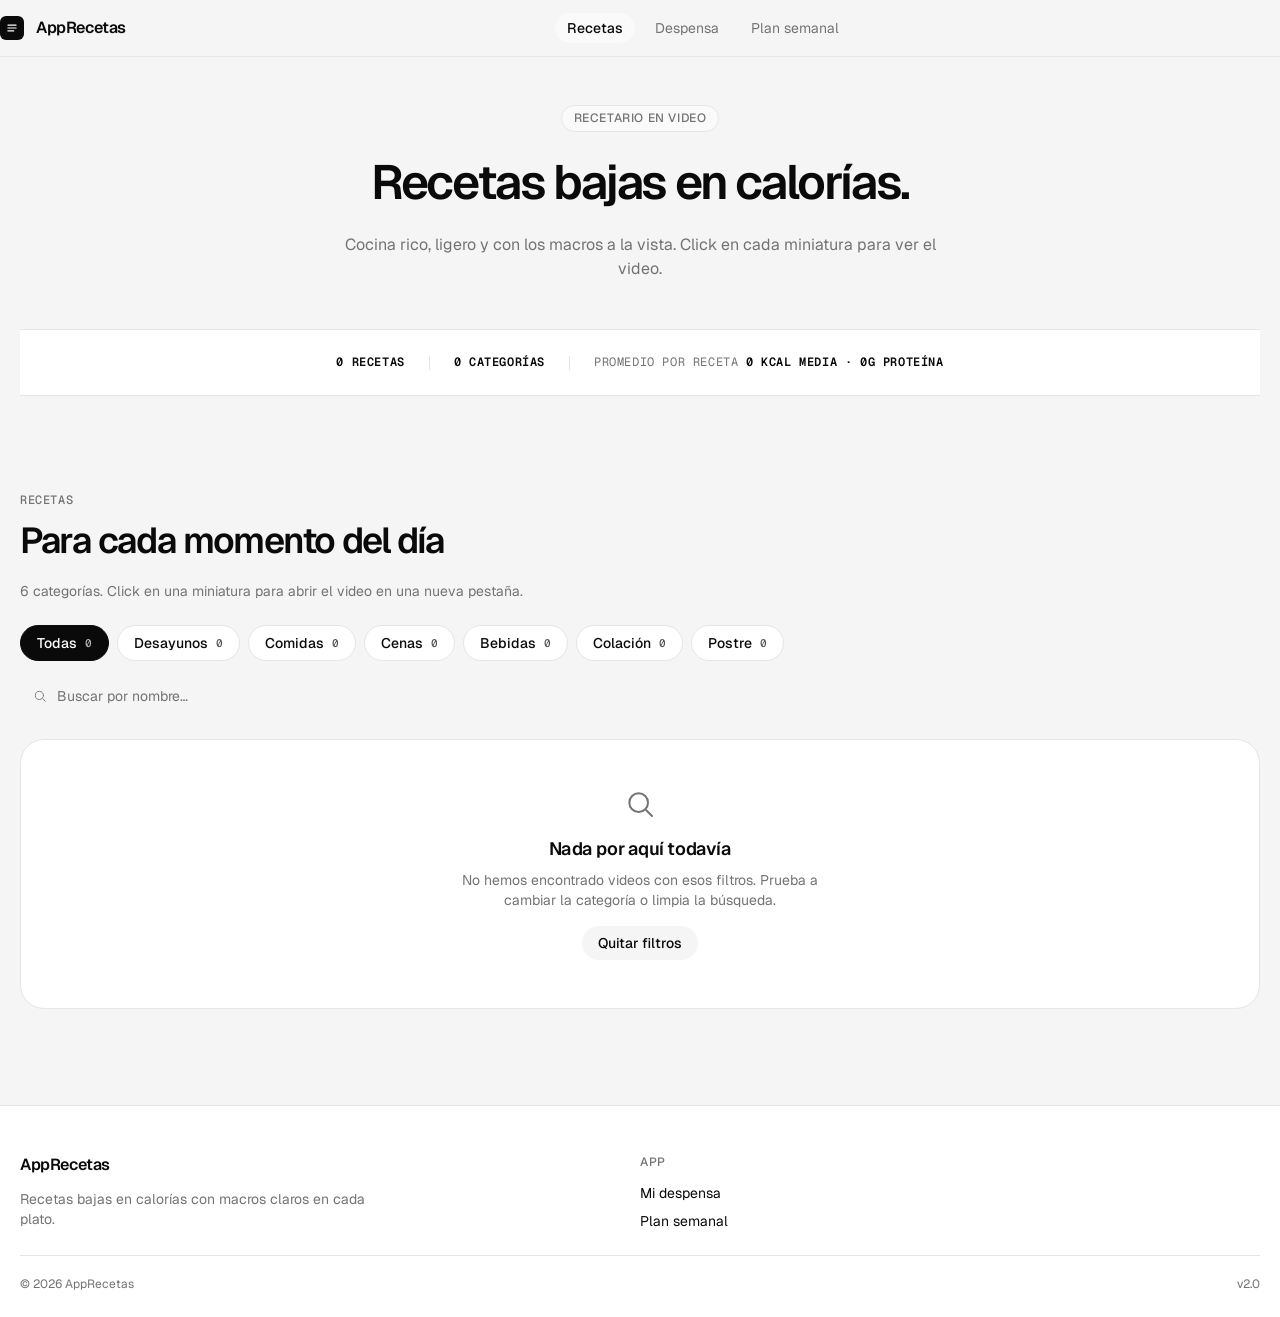
<file: index.html>
<!DOCTYPE html>
<html lang="es">
<head>
  <meta charset="UTF-8">
  <meta name="viewport" content="width=device-width, initial-scale=1.0">
  <meta name="description" content="Recetas bajas en calorías en video. Click en cada miniatura para ver la receta.">
  <title>AppRecetas — Recetas bajas en calorías</title>

  <link rel="icon" type="image/svg+xml" href="data:image/svg+xml,%3Csvg xmlns='http://www.w3.org/2000/svg' viewBox='0 0 32 32'%3E%3Crect width='32' height='32' rx='8' fill='%230a0a0a'/%3E%3Ctext x='16' y='22' font-family='Inter, sans-serif' font-size='17' font-weight='600' text-anchor='middle' fill='white'%3Er%3C/text%3E%3C/svg%3E">

  <link rel="preconnect" href="https://fonts.googleapis.com">
  <link rel="preconnect" href="https://fonts.gstatic.com" crossorigin>
  <link href="https://fonts.googleapis.com/css2?family=Geist:wght@400;500;600;700&family=Geist+Mono:wght@400;500;600&family=Inter:wght@400;500;600;700&display=swap" rel="stylesheet">

  <link rel="stylesheet" href="assets/css/tokens.css">
  <link rel="stylesheet" href="assets/css/styles.css">
  <link rel="stylesheet" href="assets/css/pages.css">
</head>
<body>

  <!-- NAV -->
  <nav class="nav">
    <div class="container nav__inner">
      <a href="index.html" class="nav__brand">
        <span class="nav__brand-mark">
          <svg viewBox="0 0 24 24" fill="none" xmlns="http://www.w3.org/2000/svg">
            <path d="M5 7h14M5 12h14M5 17h10" stroke="currentColor" stroke-width="2" stroke-linecap="round"/>
          </svg>
        </span>
        <span>AppRecetas</span>
      </a>
      <ul class="nav__links">
        <li><a href="index.html" class="nav__link is-active">Recetas</a></li>
        <li><a href="despensa.html" class="nav__link">Despensa</a></li>
        <li><a href="plan.html" class="nav__link">Plan semanal</a></li>
      </ul>
      <div class="nav__cta">
        <button class="nav__menu-trigger" aria-label="Menú"><span></span></button>
      </div>
    </div>
  </nav>

  <!-- HERO -->
  <header class="hero">
    <div class="container">
      <div class="hero__inner">
        <span class="hero__eyebrow fade-in">Recetario en video</span>
        <h1 class="hero__title fade-in fade-in-1">Recetas bajas en calorías.</h1>
        <p class="hero__sub fade-in fade-in-2">Cocina rico, ligero y con los macros a la vista. Click en cada miniatura para ver el video.</p>
      </div>
    </div>

    <div class="container">
      <div class="stat-strip">
        <div class="stat-strip__inner">
          <span><span class="stat-strip__stat" id="stat-count">— recetas</span></span>
          <span class="stat-strip__sep"></span>
          <span><span class="stat-strip__stat" id="stat-categories">— categorías</span></span>
          <span class="stat-strip__sep"></span>
          <span><span class="stat-strip__label">Promedio por receta</span> <span class="stat-strip__stat" id="stat-avg">—</span></span>
        </div>
      </div>
    </div>
  </header>

  <!-- FILTROS + GRID -->
  <section class="section" id="recetas">
    <div class="container">
      <div class="section-head">
        <span class="text-mono">Recetas</span>
        <h2 class="heading-lg">Para cada momento del día</h2>
        <p class="section-head__lede">6 categorías. Click en una miniatura para abrir el video en una nueva pestaña.</p>
      </div>

      <div id="filters-container">
        <!-- inyectado por JS -->
      </div>

      <div id="video-grid" class="recipe-grid">
        <!-- inyectado por JS -->
      </div>
    </div>
  </section>

  <!-- FOOTER -->
  <footer class="footer">
    <div class="container">
      <div class="footer__inner">
        <div>
          <h3 class="footer__brand">AppRecetas</h3>
          <p class="footer__tagline">Recetas bajas en calorías con macros claros en cada plato.</p>
        </div>
        <div class="footer__col">
          <h4>App</h4>
          <ul>
            <li><a href="despensa.html">Mi despensa</a></li>
            <li><a href="plan.html">Plan semanal</a></li>
          </ul>
        </div>
      </div>
      <div class="footer__bottom">
        <span>© 2026 AppRecetas</span>
        <span>v2.0</span>
      </div>
    </div>
  </footer>

  <script src="assets/js/supabase.js"></script>
  <script src="assets/js/data.js"></script>
  <script src="assets/js/recipes.js"></script>
</body>
</html>
</file>
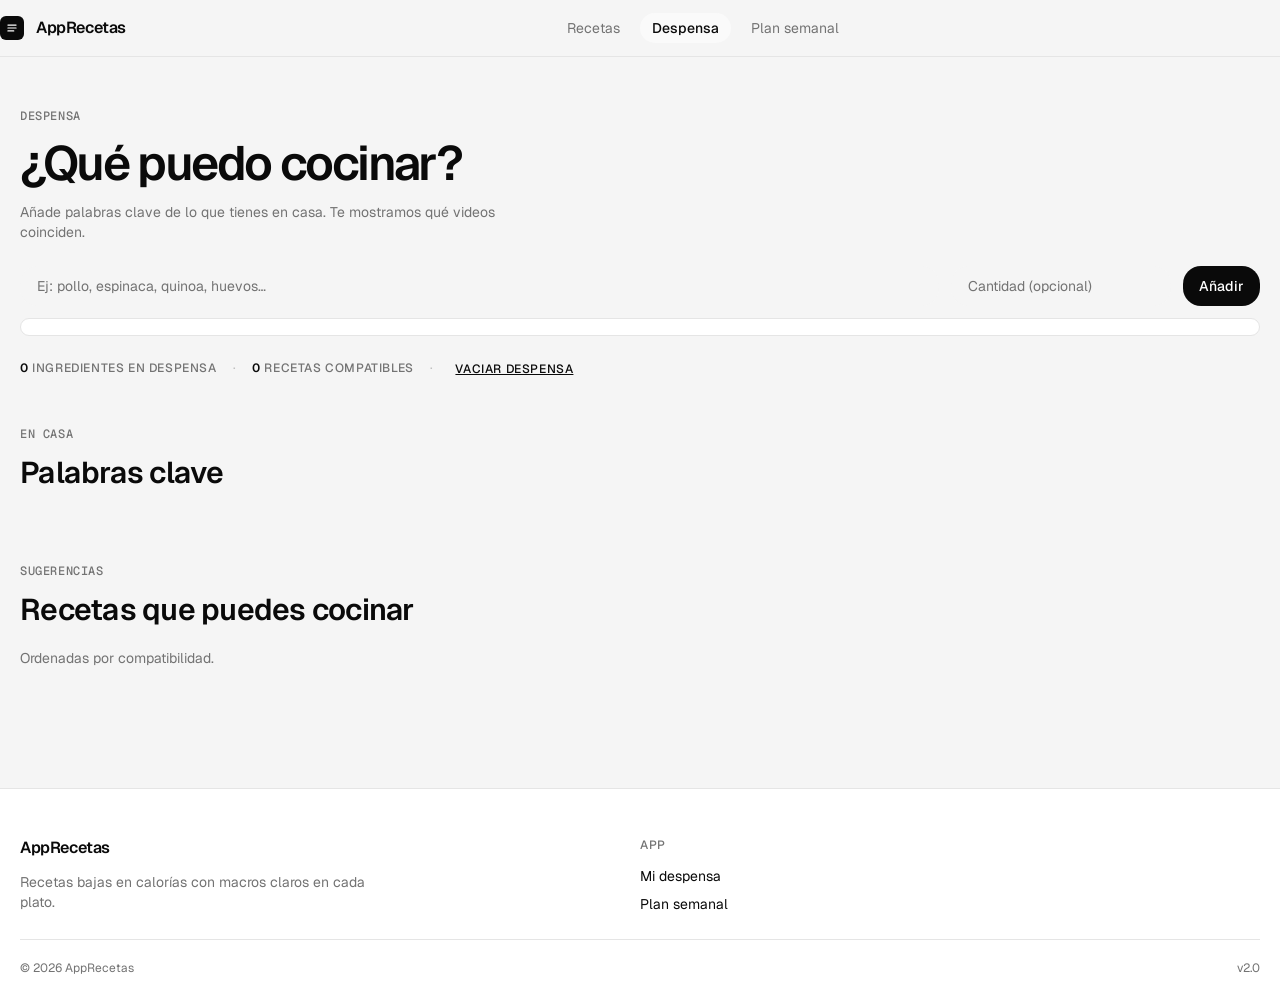
<file: despensa.html>
<!DOCTYPE html>
<html lang="es">
<head>
  <meta charset="UTF-8">
  <meta name="viewport" content="width=device-width, initial-scale=1.0">
  <meta name="description" content="¿Qué puedo cocinar hoy? Marca los ingredientes que tienes en casa y la app te sugiere recetas compatibles.">
  <title>Mi despensa — AppRecetas</title>

  <link rel="icon" type="image/svg+xml" href="data:image/svg+xml,%3Csvg xmlns='http://www.w3.org/2000/svg' viewBox='0 0 32 32'%3E%3Crect width='32' height='32' rx='8' fill='%230a0a0a'/%3E%3Ctext x='16' y='22' font-family='Inter, sans-serif' font-size='17' font-weight='600' text-anchor='middle' fill='white'%3Er%3C/text%3E%3C/svg%3E">

  <link rel="preconnect" href="https://fonts.googleapis.com">
  <link rel="preconnect" href="https://fonts.gstatic.com" crossorigin>
  <link href="https://fonts.googleapis.com/css2?family=Geist:wght@400;500;600;700&family=Geist+Mono:wght@400;500;600&family=Inter:wght@400;500;600;700&display=swap" rel="stylesheet">

  <link rel="stylesheet" href="assets/css/tokens.css">
  <link rel="stylesheet" href="assets/css/styles.css">
  <link rel="stylesheet" href="assets/css/pages.css">
</head>
<body>

  <!-- NAV -->
  <nav class="nav">
    <div class="container nav__inner">
      <a href="index.html" class="nav__brand">
        <span class="nav__brand-mark">
          <svg viewBox="0 0 24 24" fill="none" xmlns="http://www.w3.org/2000/svg">
            <path d="M5 7h14M5 12h14M5 17h10" stroke="currentColor" stroke-width="2" stroke-linecap="round"/>
          </svg>
        </span>
        <span>AppRecetas</span>
      </a>
      <ul class="nav__links">
        <li><a href="index.html" class="nav__link">Recetas</a></li>
        <li><a href="despensa.html" class="nav__link is-active">Despensa</a></li>
        <li><a href="plan.html" class="nav__link">Plan semanal</a></li>
      </ul>
      <div class="nav__cta">
        <button class="nav__menu-trigger" aria-label="Menú"><span></span></button>
      </div>
    </div>
  </nav>

  <!-- HEADER -->
  <header class="page-header">
    <div class="container">
      <span class="text-mono">Despensa</span>
      <h1 class="display" style="margin-top: var(--spacing-12);">¿Qué puedo cocinar?</h1>
      <p class="lead">Añade palabras clave de lo que tienes en casa. Te mostramos qué videos coinciden.</p>
    </div>
  </header>

  <!-- CONTROLES -->
  <section class="container" style="padding-bottom: var(--spacing-48);">
    <form id="despensa-form" class="despensa-form">
      <div class="despensa-form__row">
        <input type="text" id="input-ingrediente" placeholder="Ej: pollo, espinaca, quinoa, huevos…" autocomplete="off" required>
        <input type="text" id="input-cantidad" placeholder="Cantidad (opcional)" autocomplete="off" style="max-width: 220px;">
        <button type="submit" class="btn btn--primary">Añadir</button>
      </div>
      <div id="autocomplete-suggestions" class="autocomplete-list" hidden></div>
    </form>

    <div class="despensa-stats" id="despensa-stats">
      <span><strong id="stat-total">0</strong> ingredientes en despensa</span>
      <span class="dot">·</span>
      <span><strong id="stat-compatibles">0</strong> recetas compatibles</span>
      <span class="dot">·</span>
      <button class="link-button" id="btn-clear" type="button">Vaciar despensa</button>
    </div>
  </section>

  <!-- LISTA DESPENSA -->
  <section class="container" style="padding-bottom: var(--spacing-48);">
    <div class="section-head">
      <span class="text-mono">En casa</span>
      <h2 class="heading">Palabras clave</h2>
    </div>
    <div id="despensa-list" class="despensa-list">
      <!-- inyectado por JS -->
    </div>
  </section>

  <!-- RECETAS COMPATIBLES -->
  <section class="container" style="padding-bottom: var(--spacing-48);">
    <div class="section-head">
      <span class="text-mono">Sugerencias</span>
      <h2 class="heading">Recetas que puedes cocinar</h2>
      <p class="section-head__lede">Ordenadas por compatibilidad.</p>
    </div>
    <div id="compatibles-grid" class="recipe-grid">
      <!-- inyectado por JS -->
    </div>
  </section>

  <!-- FOOTER -->
  <footer class="footer">
    <div class="container">
      <div class="footer__inner">
        <div>
          <h3 class="footer__brand">AppRecetas</h3>
          <p class="footer__tagline">Recetas bajas en calorías con macros claros en cada plato.</p>
        </div>
        <div class="footer__col">
          <h4>App</h4>
          <ul>
            <li><a href="despensa.html">Mi despensa</a></li>
            <li><a href="plan.html">Plan semanal</a></li>
          </ul>
        </div>
      </div>
      <div class="footer__bottom">
        <span>© 2026 AppRecetas</span>
        <span>v2.0</span>
      </div>
    </div>
  </footer>

  <script src="assets/js/supabase.js"></script>
  <script src="assets/js/data.js"></script>
  <script src="assets/js/despensa.js"></script>
</body>
</html>
</file>
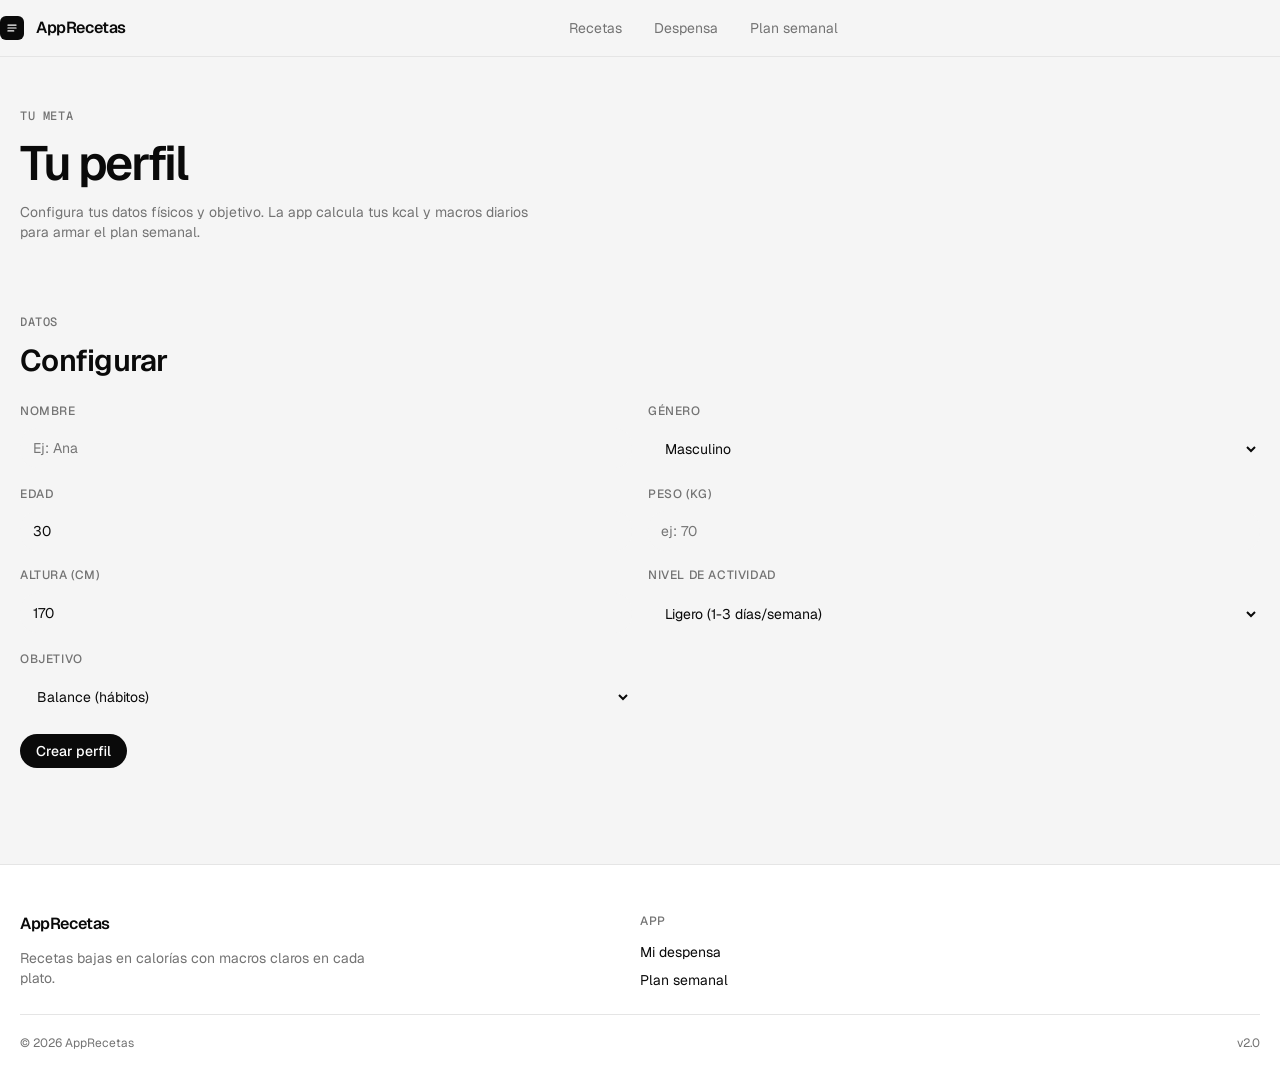
<file: perfiles.html>
<!DOCTYPE html>
<html lang="es">
<head>
  <meta charset="UTF-8">
  <meta name="viewport" content="width=device-width, initial-scale=1.0">
  <meta name="description" content="Configura tus perfiles nutricionales. Cálculo automático de kcal y macros según Mifflin-St Jeor.">
  <title>Perfiles — AppRecetas</title>

  <link rel="icon" type="image/svg+xml" href="data:image/svg+xml,%3Csvg xmlns='http://www.w3.org/2000/svg' viewBox='0 0 32 32'%3E%3Crect width='32' height='32' rx='8' fill='%230a0a0a'/%3E%3Ctext x='16' y='22' font-family='Inter, sans-serif' font-size='17' font-weight='600' text-anchor='middle' fill='white'%3Er%3C/text%3E%3C/svg%3E">

  <link rel="preconnect" href="https://fonts.googleapis.com">
  <link rel="preconnect" href="https://fonts.gstatic.com" crossorigin>
  <link href="https://fonts.googleapis.com/css2?family=Geist:wght@400;500;600;700&family=Geist+Mono:wght@400;500;600&family=Inter:wght@400;500;600;700&display=swap" rel="stylesheet">

  <link rel="stylesheet" href="assets/css/tokens.css">
  <link rel="stylesheet" href="assets/css/styles.css">
  <link rel="stylesheet" href="assets/css/pages.css">
</head>
<body>

  <!-- NAV -->
  <nav class="nav">
    <div class="container nav__inner">
      <a href="index.html" class="nav__brand">
        <span class="nav__brand-mark">
          <svg viewBox="0 0 24 24" fill="none" xmlns="http://www.w3.org/2000/svg">
            <path d="M5 7h14M5 12h14M5 17h10" stroke="currentColor" stroke-width="2" stroke-linecap="round"/>
          </svg>
        </span>
        <span>AppRecetas</span>
      </a>
      <ul class="nav__links">
        <li><a href="index.html" class="nav__link">Recetas</a></li>
        <li><a href="despensa.html" class="nav__link">Despensa</a></li>
        <li><a href="plan.html" class="nav__link">Plan semanal</a></li>
      </ul>
      <div class="nav__cta">
        <button class="nav__menu-trigger" aria-label="Menú"><span></span></button>
      </div>
    </div>
  </nav>

  <!-- HEADER -->
  <header class="page-header">
    <div class="container">
      <span class="text-mono">Tu meta</span>
      <h1 class="display" style="margin-top: var(--spacing-12);">Tu perfil</h1>
      <p class="lead">Configura tus datos físicos y objetivo. La app calcula tus kcal y macros diarios para armar el plan semanal.</p>
    </div>
  </header>

  <!-- PERFILES -->
  <section class="container" style="padding-bottom: var(--spacing-48);">

    <div id="perfiles-list" class="perfiles-grid">
      <!-- inyectado por JS -->
    </div>

    <div class="section-head" style="margin-top: var(--spacing-48);">
      <span class="text-mono">Datos</span>
      <h2 class="heading">Configurar</h2>
    </div>

    <form id="perfil-form" class="perfil-form">
      <div class="form-grid">
        <label class="form-field">
          <span>Nombre</span>
          <input type="text" name="nombre" placeholder="Ej: Ana" required>
        </label>
        <label class="form-field">
          <span>Género</span>
          <select name="genero" required>
            <option value="M">Masculino</option>
            <option value="F">Femenino</option>
            <option value="Otro">Otro</option>
          </select>
        </label>
        <label class="form-field">
          <span>Edad</span>
          <input type="number" name="edad" min="14" max="100" value="30" required>
        </label>
        <label class="form-field">
          <span>Peso (kg)</span>
          <input type="number" name="peso_kg" min="30" max="250" step="0.1" placeholder="ej: 70" required>
        </label>
        <label class="form-field">
          <span>Altura (cm)</span>
          <input type="number" name="altura_cm" min="120" max="230" value="170" required>
        </label>
        <label class="form-field">
          <span>Nivel de actividad</span>
          <select name="nivel_actividad" required>
            <option value="sedentario">Sedentario (poco o nada)</option>
            <option value="ligero" selected>Ligero (1-3 días/semana)</option>
            <option value="moderado">Moderado (3-5 días/semana)</option>
            <option value="activo">Activo (6-7 días/semana)</option>
            <option value="muy_activo">Muy activo (atleta)</option>
          </select>
        </label>
        <label class="form-field">
          <span>Objetivo</span>
          <select name="objetivo" required>
            <option value="deficit">Déficit (perder grasa)</option>
            <option value="balance" selected>Balance (hábitos)</option>
            <option value="mantenimiento">Mantenimiento</option>
            <option value="superavit">Superávit (ganar masa)</option>
          </select>
        </label>
      </div>

      <button type="submit" class="btn btn--primary">Crear perfil</button>
    </form>
  </section>

  <!-- FOOTER -->
  <footer class="footer">
    <div class="container">
      <div class="footer__inner">
        <div>
          <h3 class="footer__brand">AppRecetas</h3>
          <p class="footer__tagline">Recetas bajas en calorías con macros claros en cada plato.</p>
        </div>
        <div class="footer__col">
          <h4>App</h4>
          <ul>
            <li><a href="despensa.html">Mi despensa</a></li>
            <li><a href="plan.html">Plan semanal</a></li>
          </ul>
        </div>
      </div>
      <div class="footer__bottom">
        <span>© 2026 AppRecetas</span>
        <span>v2.0</span>
      </div>
    </div>
  </footer>

  <script src="assets/js/supabase.js"></script>
  <script src="assets/js/data.js"></script>
  <script src="assets/js/perfiles.js"></script>
</body>
</html>
</file>
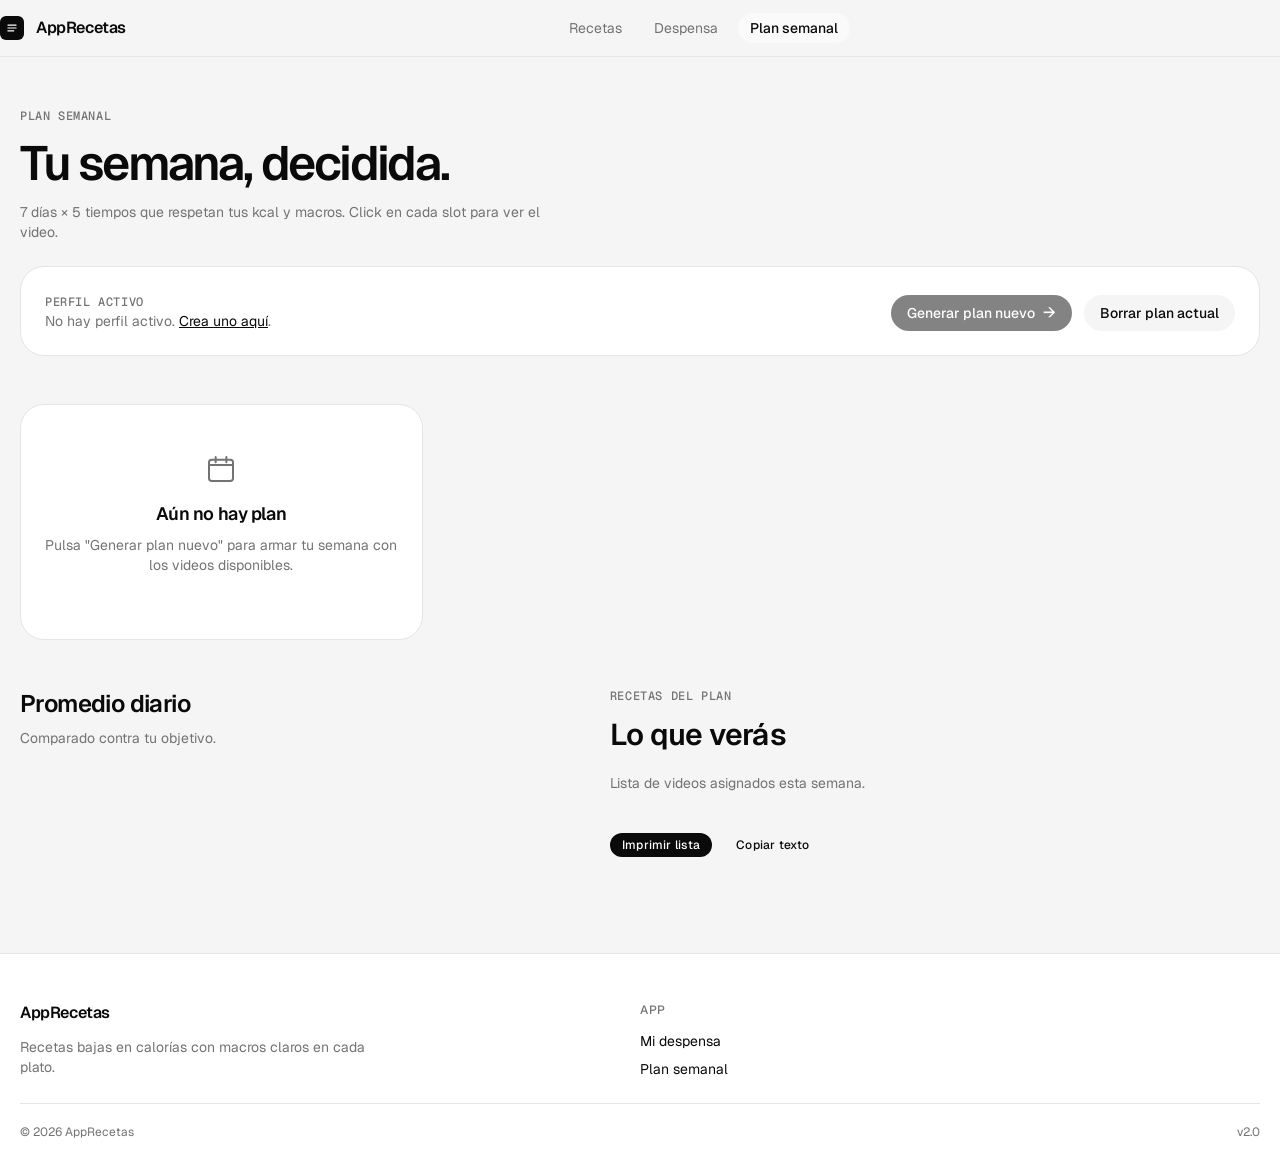
<file: plan.html>
<!DOCTYPE html>
<html lang="es">
<head>
  <meta charset="UTF-8">
  <meta name="viewport" content="width=device-width, initial-scale=1.0">
  <meta name="description" content="Genera un menú semanal de 7 días con 5 tiempos de comida. Lista de compras consolidada automáticamente.">
  <title>Plan semanal — AppRecetas</title>

  <link rel="icon" type="image/svg+xml" href="data:image/svg+xml,%3Csvg xmlns='http://www.w3.org/2000/svg' viewBox='0 0 32 32'%3E%3Crect width='32' height='32' rx='8' fill='%230a0a0a'/%3E%3Ctext x='16' y='22' font-family='Inter, sans-serif' font-size='17' font-weight='600' text-anchor='middle' fill='white'%3Er%3C/text%3E%3C/svg%3E">

  <link rel="preconnect" href="https://fonts.googleapis.com">
  <link rel="preconnect" href="https://fonts.gstatic.com" crossorigin>
  <link href="https://fonts.googleapis.com/css2?family=Geist:wght@400;500;600;700&family=Geist+Mono:wght@400;500;600&family=Inter:wght@400;500;600;700&display=swap" rel="stylesheet">

  <link rel="stylesheet" href="assets/css/tokens.css">
  <link rel="stylesheet" href="assets/css/styles.css">
  <link rel="stylesheet" href="assets/css/pages.css">
</head>
<body>

  <!-- NAV -->
  <nav class="nav">
    <div class="container nav__inner">
      <a href="index.html" class="nav__brand">
        <span class="nav__brand-mark">
          <svg viewBox="0 0 24 24" fill="none" xmlns="http://www.w3.org/2000/svg">
            <path d="M5 7h14M5 12h14M5 17h10" stroke="currentColor" stroke-width="2" stroke-linecap="round"/>
          </svg>
        </span>
        <span>AppRecetas</span>
      </a>
      <ul class="nav__links">
        <li><a href="index.html" class="nav__link">Recetas</a></li>
        <li><a href="despensa.html" class="nav__link">Despensa</a></li>
        <li><a href="plan.html" class="nav__link is-active">Plan semanal</a></li>
      </ul>
      <div class="nav__cta">
        <button class="nav__menu-trigger" aria-label="Menú"><span></span></button>
      </div>
    </div>
  </nav>

  <!-- HEADER -->
  <header class="page-header">
    <div class="container">
      <span class="text-mono">Plan semanal</span>
      <h1 class="display" style="margin-top: var(--spacing-12);">Tu semana, decidida.</h1>
      <p class="lead">7 días × 5 tiempos que respetan tus kcal y macros. Click en cada slot para ver el video.</p>
    </div>
  </header>

  <!-- CONTROLES -->
  <section class="container" style="padding-bottom: var(--spacing-48);">
    <div class="plan-controls">
      <div class="plan-controls__perfil" id="perfil-activo-info">
        <span class="text-mono">Perfil activo</span>
        <div id="perfil-activo-detail">Cargando…</div>
      </div>
      <div class="plan-controls__actions">
        <button id="btn-generar" class="btn btn--primary btn--icon">Generar plan nuevo</button>
        <button id="btn-clear" class="btn btn--ghost" hidden>Borrar plan actual</button>
      </div>
    </div>
  </section>

  <!-- PLAN GRID -->
  <section class="container" style="padding-bottom: var(--spacing-48);">
    <div id="plan-grid" class="plan-grid">
      <!-- inyectado por JS -->
    </div>
  </section>

  <!-- RESUMEN + LISTA DE COMPRAS -->
  <section class="container" style="padding-bottom: var(--spacing-48);">
    <div id="plan-resumen" class="plan-resumen" hidden>
      <div class="plan-resumen__macros">
        <h2 class="heading-sm">Promedio diario</h2>
        <p class="muted" style="margin-top: var(--spacing-8);">Comparado contra tu objetivo.</p>
        <div id="macros-promedio" class="macros-promedio"></div>
      </div>

      <div class="plan-resumen__lista">
        <div class="section-head">
          <span class="text-mono">Recetas del plan</span>
          <h2 class="heading">Lo que verás</h2>
          <p class="section-head__lede">Lista de videos asignados esta semana.</p>
        </div>
        <div id="lista-compras" class="lista-compras"></div>
        <div style="margin-top: var(--spacing-16); display: flex; gap: var(--spacing-12); flex-wrap: wrap;">
          <button class="btn btn--primary btn--sm" id="btn-print">Imprimir lista</button>
          <button class="btn btn--ghost btn--sm" id="btn-copy">Copiar texto</button>
        </div>
      </div>
    </div>
  </section>

  <!-- FOOTER -->
  <footer class="footer">
    <div class="container">
      <div class="footer__inner">
        <div>
          <h3 class="footer__brand">AppRecetas</h3>
          <p class="footer__tagline">Recetas bajas en calorías con macros claros en cada plato.</p>
        </div>
        <div class="footer__col">
          <h4>App</h4>
          <ul>
            <li><a href="despensa.html">Mi despensa</a></li>
            <li><a href="plan.html">Plan semanal</a></li>
          </ul>
        </div>
      </div>
      <div class="footer__bottom">
        <span>© 2026 AppRecetas</span>
        <span>v2.0</span>
      </div>
    </div>
  </footer>

  <script src="assets/js/supabase.js"></script>
  <script src="assets/js/data.js"></script>
  <script src="assets/js/meal-planner.js"></script>
  <script src="assets/js/plan.js"></script>
</body>
</html>
</file>
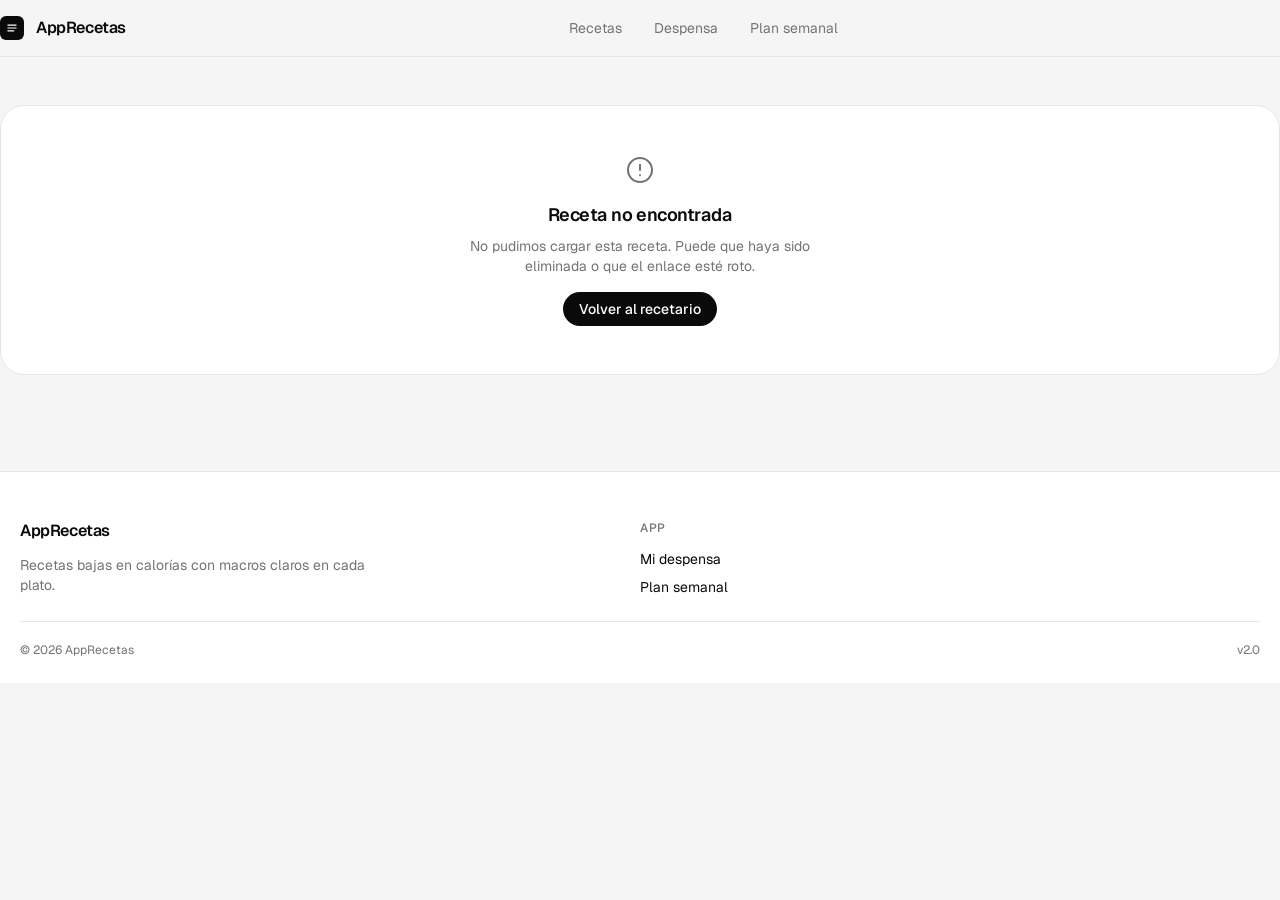
<file: receta.html>
<!DOCTYPE html>
<html lang="es">
<head>
  <meta charset="UTF-8">
  <meta name="viewport" content="width=device-width, initial-scale=1.0">
  <meta name="description" content="Detalle de la receta con información nutricional e ingredientes. Click en la miniatura para ver el video.">
  <title>Receta — AppRecetas</title>

  <link rel="icon" type="image/svg+xml" href="data:image/svg+xml,%3Csvg xmlns='http://www.w3.org/2000/svg' viewBox='0 0 32 32'%3E%3Crect width='32' height='32' rx='8' fill='%230a0a0a'/%3E%3Ctext x='16' y='22' font-family='Inter, sans-serif' font-size='17' font-weight='600' text-anchor='middle' fill='white'%3Er%3C/text%3E%3C/svg%3E">

  <link rel="preconnect" href="https://fonts.googleapis.com">
  <link rel="preconnect" href="https://fonts.gstatic.com" crossorigin>
  <link href="https://fonts.googleapis.com/css2?family=Geist:wght@400;500;600;700&family=Geist+Mono:wght@400;500;600&family=Inter:wght@400;500;600;700&display=swap" rel="stylesheet">

  <link rel="stylesheet" href="assets/css/tokens.css">
  <link rel="stylesheet" href="assets/css/styles.css">
  <link rel="stylesheet" href="assets/css/pages.css">
</head>
<body>

  <!-- NAV -->
  <nav class="nav">
    <div class="container nav__inner">
      <a href="index.html" class="nav__brand">
        <span class="nav__brand-mark">
          <svg viewBox="0 0 24 24" fill="none" xmlns="http://www.w3.org/2000/svg">
            <path d="M5 7h14M5 12h14M5 17h10" stroke="currentColor" stroke-width="2" stroke-linecap="round"/>
          </svg>
        </span>
        <span>AppRecetas</span>
      </a>
      <ul class="nav__links">
        <li><a href="index.html" class="nav__link">Recetas</a></li>
        <li><a href="despensa.html" class="nav__link">Despensa</a></li>
        <li><a href="plan.html" class="nav__link">Plan semanal</a></li>
      </ul>
      <div class="nav__cta">
        <button class="nav__menu-trigger" aria-label="Menú"><span></span></button>
      </div>
    </div>
  </nav>

  <!-- DETAIL dinámico -->
  <main id="recipe-detail">
    <section class="container" style="padding: var(--spacing-48) 0;">
      <div class="skeleton" style="height: 600px; background: var(--color-canvas); border-radius: var(--radius-cards);"></div>
    </section>
  </main>

  <!-- FOOTER -->
  <footer class="footer">
    <div class="container">
      <div class="footer__inner">
        <div>
          <h3 class="footer__brand">AppRecetas</h3>
          <p class="footer__tagline">Recetas bajas en calorías con macros claros en cada plato.</p>
        </div>
        <div class="footer__col">
          <h4>App</h4>
          <ul>
            <li><a href="despensa.html">Mi despensa</a></li>
            <li><a href="plan.html">Plan semanal</a></li>
          </ul>
        </div>
      </div>
      <div class="footer__bottom">
        <span>© 2026 AppRecetas</span>
        <span>v2.0</span>
      </div>
    </div>
  </footer>

  <script src="assets/js/supabase.js"></script>
  <script src="assets/js/data.js"></script>
  <script src="assets/js/recipe-detail.js"></script>
</body>
</html>
</file>
<file: assets/css/tokens.css>
/* ============================================================
   DESIGN TOKENS — shadcn/ui clinical blueprint
   Source: STYLE.md
   ============================================================ */

:root {
  /* Colors — Brand */
  --color-canvas: #f5f5f5;
  --color-paper: #ffffff;
  --color-surface-alt: #fafafa;
  --color-ink: #0a0a0a;
  --color-ink-soft: #171717;
  --color-mid-gray: #737373;
  --color-hairline: #e5e5e5;
  --color-ember: #e7000b;

  /* Typography — Font Families */
  --font-sans: "Geist", "Inter", ui-sans-serif, system-ui, -apple-system, BlinkMacSystemFont, "Segoe UI", Roboto, sans-serif;
  --font-mono: "Geist Mono", "JetBrains Mono", ui-monospace, "SF Mono", Menlo, Consolas, monospace;

  /* Typography — Scale */
  --text-caption: 12px;
  --text-body: 14px;
  --text-body-lg: 16px;
  --text-subheading: 18px;
  --text-heading-sm: 24px;
  --text-heading: 30px;
  --text-heading-lg: 36px;
  --text-display: 48px;

  /* Typography — Leading */
  --leading-caption: 1.33;
  --leading-body: 1.43;
  --leading-body-lg: 1.5;
  --leading-subheading: 1.56;
  --leading-heading-sm: 1.33;
  --leading-heading: 1.2;
  --leading-heading-lg: 1.11;
  --leading-display: 1.1;

  /* Typography — Tracking */
  --tracking-caption: 0.6px;
  --tracking-tight: -0.025em;
  --tracking-display: -0.05em;

  /* Typography — Weights */
  --font-weight-regular: 400;
  --font-weight-medium: 500;
  --font-weight-semibold: 600;

  /* Spacing — 4px base */
  --spacing-4: 4px;
  --spacing-8: 8px;
  --spacing-12: 12px;
  --spacing-16: 16px;
  --spacing-20: 20px;
  --spacing-24: 24px;
  --spacing-48: 48px;

  /* Layout */
  --page-max-width: 1280px;
  --section-gap: 64px;
  --card-padding: 20px;
  --element-gap: 8px;

  /* Border Radius */
  --radius-small: 6px;
  --radius-nested: 10px;
  --radius-buttons: 18px;
  --radius-inputs: 18px;
  --radius-badges: 18px;
  --radius-cards: 24px;

  /* Shadows */
  --shadow-card: 0 0 0 1px rgba(23, 23, 23, 0.05), 0 1px 3px rgba(0, 0, 0, 0.1), 0 1px 2px -1px rgba(0, 0, 0, 0.1);
  --shadow-card-hover: 0 0 0 1px rgba(23, 23, 23, 0.08), 0 4px 12px rgba(0, 0, 0, 0.08), 0 2px 4px -1px rgba(0, 0, 0, 0.06);

  /* Surfaces */
  --surface-canvas: #f5f5f5;
  --surface-sidebar: #fafafa;
  --surface-card: #ffffff;
  --surface-input-fill: #f5f5f5;
}
</file>
<file: assets/css/styles.css>
/* ============================================================
   STYLES — shadcn/ui clinical blueprint
   Tokens: ../tokens.css
   ============================================================ */

*,
*::before,
*::after {
  box-sizing: border-box;
}

html {
  -webkit-text-size-adjust: 100%;
  -webkit-font-smoothing: antialiased;
  -moz-osx-font-smoothing: grayscale;
  scroll-behavior: smooth;
}

body {
  margin: 0;
  font-family: var(--font-sans);
  font-size: var(--text-body);
  line-height: var(--leading-body);
  color: var(--color-ink);
  background: var(--color-canvas);
  font-feature-settings: "ss01", "cv11";
  overflow-x: hidden;
}

img,
svg {
  display: block;
  max-width: 100%;
}

a {
  color: inherit;
  text-decoration: none;
}

button {
  font-family: inherit;
  cursor: pointer;
  border: 0;
  background: none;
  color: inherit;
}

ul,
ol {
  margin: 0;
  padding: 0;
  list-style: none;
}

h1,
h2,
h3,
h4,
h5,
h6 {
  margin: 0;
  font-family: var(--font-sans);
  font-weight: var(--font-weight-semibold);
  color: var(--color-ink);
  letter-spacing: var(--tracking-tight);
}

p {
  margin: 0;
}

input,
select,
textarea {
  font-family: inherit;
}

/* ============================================================
   LAYOUT
   ============================================================ */

.container {
  max-width: var(--page-max-width);
  margin: 0 auto;
  padding: 0 var(--spacing-20);
}

.section {
  padding: var(--spacing-48) 0;
}

/* ============================================================
   TYPOGRAPHY HELPERS
   ============================================================ */

.text-caption {
  font-size: var(--text-caption);
  line-height: var(--leading-caption);
  text-transform: uppercase;
  letter-spacing: var(--tracking-caption);
  font-weight: var(--font-weight-medium);
  color: var(--color-mid-gray);
}

.text-mono {
  font-family: var(--font-mono);
  font-size: var(--text-caption);
  text-transform: uppercase;
  letter-spacing: var(--tracking-caption);
  font-weight: var(--font-weight-medium);
  color: var(--color-mid-gray);
}

.text-body {
  font-size: var(--text-body);
  line-height: var(--leading-body);
}

.text-body-lg {
  font-size: var(--text-body-lg);
  line-height: var(--leading-body-lg);
}

.text-subheading {
  font-size: var(--text-subheading);
  line-height: var(--leading-subheading);
  font-weight: var(--font-weight-medium);
}

.heading-sm {
  font-size: var(--text-heading-sm);
  line-height: var(--leading-heading-sm);
  letter-spacing: var(--tracking-tight);
  font-weight: var(--font-weight-semibold);
}

.heading {
  font-size: var(--text-heading);
  line-height: var(--leading-heading);
  letter-spacing: var(--tracking-tight);
  font-weight: var(--font-weight-semibold);
}

.heading-lg {
  font-size: var(--text-heading-lg);
  line-height: var(--leading-heading-lg);
  letter-spacing: var(--tracking-display);
  font-weight: var(--font-weight-semibold);
}

.display {
  font-size: var(--text-display);
  line-height: var(--leading-display);
  letter-spacing: var(--tracking-display);
  font-weight: var(--font-weight-semibold);
}

.muted {
  color: var(--color-mid-gray);
}

/* ============================================================
   BUTTONS — 18px radius, tonal contrast, no shadows
   ============================================================ */

.btn {
  display: inline-flex;
  align-items: center;
  justify-content: center;
  gap: var(--spacing-8);
  font-family: var(--font-sans);
  font-size: var(--text-body);
  font-weight: var(--font-weight-medium);
  line-height: 1;
  border-radius: var(--radius-buttons);
  padding: 10px var(--spacing-16);
  transition: background 0.15s ease, color 0.15s ease, border-color 0.15s ease, transform 0.15s ease;
  text-align: center;
  white-space: nowrap;
  cursor: pointer;
  user-select: none;
  border: 0;
}

.btn:disabled {
  opacity: 0.5;
  cursor: not-allowed;
}

.btn--primary {
  background: var(--color-ink);
  color: var(--color-paper);
}

.btn--primary:hover:not(:disabled) {
  background: var(--color-ink-soft);
}

.btn--ghost {
  background: var(--color-canvas);
  color: var(--color-ink);
}

.btn--ghost:hover:not(:disabled) {
  background: var(--color-hairline);
}

.btn--outline {
  background: transparent;
  color: var(--color-ink);
  border: 1px solid var(--color-hairline);
}

.btn--outline:hover:not(:disabled) {
  background: var(--color-canvas);
}

.btn--destructive {
  background: transparent;
  color: var(--color-ember);
  border: 1px solid var(--color-hairline);
}

.btn--destructive:hover:not(:disabled) {
  background: var(--color-ember);
  color: var(--color-paper);
  border-color: var(--color-ember);
}

.btn--sm {
  padding: 6px var(--spacing-12);
  font-size: var(--text-caption);
  letter-spacing: 0.02em;
}

.btn--block {
  width: 100%;
}

.btn--icon::after {
  content: "→";
  font-size: var(--text-body-lg);
  transition: transform 0.15s ease;
}

.btn--icon:hover:not(:disabled)::after {
  transform: translateX(3px);
}

/* ============================================================
   NAVIGATION — sticky, hairline border bottom
   ============================================================ */

.nav {
  position: sticky;
  top: 0;
  z-index: 50;
  background: rgba(245, 245, 245, 0.85);
  backdrop-filter: blur(12px);
  border-bottom: 1px solid var(--color-hairline);
}

.nav__inner {
  display: flex;
  align-items: center;
  justify-content: space-between;
  gap: var(--spacing-24);
  padding: var(--spacing-16) 0;
}

.nav__brand {
  display: flex;
  align-items: center;
  gap: var(--spacing-12);
  font-family: var(--font-sans);
  font-size: var(--text-body-lg);
  font-weight: var(--font-weight-semibold);
  color: var(--color-ink);
  letter-spacing: var(--tracking-tight);
}

.nav__brand-mark {
  width: 24px;
  height: 24px;
  border-radius: var(--radius-small);
  background: var(--color-ink);
  display: grid;
  place-items: center;
  color: var(--color-paper);
  font-family: var(--font-sans);
  font-size: 13px;
  font-weight: var(--font-weight-semibold);
}

.nav__brand-mark svg {
  width: 14px;
  height: 14px;
}

.nav__links {
  display: none;
  gap: var(--spacing-8);
}

@media (min-width: 768px) {
  .nav__links {
    display: flex;
  }
}

.nav__link {
  font-size: var(--text-body);
  color: var(--color-mid-gray);
  padding: 6px var(--spacing-12);
  border-radius: var(--radius-buttons);
  transition: color 0.15s ease, background 0.15s ease;
  font-weight: var(--font-weight-regular);
}

.nav__link:hover {
  color: var(--color-ink);
  background: var(--color-surface-alt);
}

.nav__link.is-active {
  color: var(--color-ink);
  background: var(--color-surface-alt);
  font-weight: var(--font-weight-medium);
}

.nav__cta {
  display: flex;
  align-items: center;
  gap: var(--spacing-12);
}

.nav__menu-trigger {
  display: inline-flex;
  padding: var(--spacing-8);
  border-radius: var(--radius-buttons);
  border: 1px solid var(--color-hairline);
}

@media (min-width: 768px) {
  .nav__menu-trigger {
    display: none;
  }
}

.nav__menu-trigger span {
  display: block;
  width: 16px;
  height: 1.5px;
  background: var(--color-ink);
  position: relative;
}

.nav__menu-trigger span::before,
.nav__menu-trigger span::after {
  content: "";
  position: absolute;
  left: 0;
  width: 100%;
  height: 1.5px;
  background: var(--color-ink);
}

.nav__menu-trigger span::before {
  top: -5px;
}

.nav__menu-trigger span::after {
  top: 5px;
}

/* ============================================================
   HERO
   ============================================================ */

.hero {
  position: relative;
  padding: var(--spacing-48) 0 var(--spacing-48);
}

.hero__inner {
  display: flex;
  flex-direction: column;
  align-items: center;
  gap: var(--spacing-24);
  text-align: center;
}

.hero__eyebrow {
  display: inline-block;
  padding: 4px var(--spacing-12);
  background: var(--color-surface-alt);
  border: 1px solid var(--color-hairline);
  border-radius: var(--radius-badges);
  font-size: var(--text-caption);
  text-transform: uppercase;
  letter-spacing: var(--tracking-caption);
  font-weight: var(--font-weight-medium);
  color: var(--color-mid-gray);
}

.hero__title {
  font-family: var(--font-sans);
  font-size: clamp(36px, 6vw, var(--text-display));
  line-height: var(--leading-display);
  letter-spacing: var(--tracking-display);
  font-weight: var(--font-weight-semibold);
  color: var(--color-ink);
  max-width: 18ch;
  margin: 0;
}

.hero__sub {
  font-size: var(--text-body-lg);
  color: var(--color-mid-gray);
  max-width: 56ch;
  line-height: var(--leading-body-lg);
}

.hero__actions {
  display: flex;
  gap: var(--spacing-12);
  flex-wrap: wrap;
  justify-content: center;
  margin-top: var(--spacing-12);
}

/* ============================================================
   STAT STRIP — typographic, no chrome
   ============================================================ */

.stat-strip {
  border-top: 1px solid var(--color-hairline);
  border-bottom: 1px solid var(--color-hairline);
  padding: var(--spacing-24) 0;
  margin-top: var(--spacing-48);
  background: var(--color-paper);
}

.stat-strip__inner {
  display: flex;
  flex-wrap: wrap;
  align-items: center;
  justify-content: center;
  gap: var(--spacing-24);
  font-family: var(--font-mono);
  font-size: var(--text-caption);
  letter-spacing: var(--tracking-caption);
  text-transform: uppercase;
  color: var(--color-mid-gray);
}

.stat-strip__stat {
  font-weight: var(--font-weight-semibold);
  color: var(--color-ink);
}

.stat-strip__label {
  font-weight: var(--font-weight-regular);
}

.stat-strip__sep {
  display: none;
  width: 1px;
  height: 14px;
  background: var(--color-hairline);
}

@media (min-width: 768px) {
  .stat-strip__sep {
    display: block;
  }
}

/* ============================================================
   SECTION HEAD
   ============================================================ */

.section-head {
  margin-bottom: var(--spacing-24);
  display: flex;
  flex-direction: column;
  gap: var(--spacing-12);
}

.section-head__lede {
  color: var(--color-mid-gray);
  max-width: 60ch;
  margin-top: var(--spacing-8);
}

/* ============================================================
   FILTERS — pill chips, neutral
   ============================================================ */

.filters {
  display: flex;
  flex-direction: column;
  gap: var(--spacing-16);
  margin-bottom: var(--spacing-24);
}

.filters__row {
  display: flex;
  gap: var(--spacing-8);
  flex-wrap: wrap;
  align-items: center;
}

.filters__row--end {
  justify-content: space-between;
}

.filter-pill {
  display: inline-flex;
  align-items: center;
  gap: var(--spacing-8);
  font-family: var(--font-sans);
  font-size: var(--text-body);
  font-weight: var(--font-weight-medium);
  padding: 8px var(--spacing-16);
  border-radius: var(--radius-badges);
  background: var(--color-paper);
  border: 1px solid var(--color-hairline);
  color: var(--color-ink);
  cursor: pointer;
  transition: background 0.15s ease, border-color 0.15s ease;
}

.filter-pill:hover {
  background: var(--color-surface-alt);
}

.filter-pill.is-active {
  background: var(--color-ink);
  color: var(--color-paper);
  border-color: var(--color-ink);
}

.filter-pill__count {
  font-family: var(--font-mono);
  font-size: 11px;
  opacity: 0.7;
}

.search-input {
  display: flex;
  align-items: center;
  gap: var(--spacing-8);
  padding: 8px var(--spacing-12);
  border-radius: var(--radius-inputs);
  background: var(--color-canvas);
  border: 1px solid transparent;
  flex: 1;
  min-width: 240px;
  max-width: 360px;
  transition: border-color 0.15s ease;
}

.search-input:focus-within {
  border-color: var(--color-hairline);
  background: var(--color-paper);
}

.search-input svg {
  width: 14px;
  height: 14px;
  color: var(--color-mid-gray);
  flex-shrink: 0;
}

.search-input input {
  border: 0;
  outline: none;
  background: transparent;
  font-family: var(--font-sans);
  font-size: var(--text-body);
  color: var(--color-ink);
  width: 100%;
}

.search-input input::placeholder {
  color: var(--color-mid-gray);
}

.active-filters {
  display: flex;
  gap: var(--spacing-8);
  align-items: center;
  flex-wrap: wrap;
}

.chip {
  display: inline-flex;
  align-items: center;
  gap: 6px;
  padding: 4px var(--spacing-12);
  background: var(--color-surface-alt);
  border: 1px solid var(--color-hairline);
  border-radius: var(--radius-badges);
  font-size: var(--text-caption);
  color: var(--color-ink);
}

.chip__close {
  cursor: pointer;
  color: var(--color-mid-gray);
  font-size: var(--text-caption);
  line-height: 1;
}

.chip__close:hover {
  color: var(--color-ember);
}

/* ============================================================
   RECIPE GRID
   ============================================================ */

.recipe-grid {
  display: grid;
  grid-template-columns: 1fr;
  gap: var(--spacing-20);
}

@media (min-width: 640px) {
  .recipe-grid {
    grid-template-columns: repeat(2, 1fr);
  }
}

@media (min-width: 1024px) {
  .recipe-grid {
    grid-template-columns: repeat(3, 1fr);
  }
}

/* ============================================================
   RECIPE CARD — minimal, no stickers, no shadows decorativos
   ============================================================ */

.recipe-card {
  display: flex;
  flex-direction: column;
  background: var(--color-paper);
  border: 1px solid var(--color-hairline);
  border-radius: var(--radius-cards);
  overflow: hidden;
  transition: transform 0.2s ease, box-shadow 0.2s ease;
  text-decoration: none;
  color: inherit;
}

.recipe-card:hover {
  transform: translateY(-2px);
  box-shadow: var(--shadow-card-hover);
}

.recipe-card__photo {
  position: relative;
  aspect-ratio: 4 / 3;
  background: var(--color-surface-alt);
  overflow: hidden;
}

.recipe-card__photo-img {
  width: 100%;
  height: 100%;
  object-fit: cover;
}

.recipe-card__photo-placeholder {
  width: 100%;
  height: 100%;
  display: grid;
  place-items: center;
  background: var(--color-surface-alt);
  color: var(--color-mid-gray);
}

.recipe-card__photo-placeholder svg {
  width: 48px;
  height: 48px;
}

.recipe-card__category {
  position: absolute;
  top: var(--spacing-12);
  left: var(--spacing-12);
  padding: 2px var(--spacing-12);
  background: var(--color-paper);
  border: 1px solid var(--color-hairline);
  border-radius: var(--radius-badges);
  font-size: var(--text-caption);
  font-weight: var(--font-weight-medium);
  color: var(--color-ink);
  letter-spacing: 0.02em;
}

.recipe-card__body {
  padding: var(--spacing-20);
  display: flex;
  flex-direction: column;
  gap: var(--spacing-12);
}

.recipe-card__title {
  font-size: var(--text-body-lg);
  line-height: var(--leading-body-lg);
  font-weight: var(--font-weight-semibold);
  color: var(--color-ink);
  letter-spacing: var(--tracking-tight);
}

.recipe-card__desc {
  font-size: var(--text-body);
  line-height: var(--leading-body);
  color: var(--color-mid-gray);
  display: -webkit-box;
  -webkit-line-clamp: 2;
  -webkit-box-orient: vertical;
  overflow: hidden;
}

.recipe-card__meta {
  display: flex;
  align-items: center;
  gap: var(--spacing-12);
  font-size: var(--text-caption);
  color: var(--color-mid-gray);
  margin-top: auto;
  padding-top: var(--spacing-8);
  border-top: 1px solid var(--color-hairline);
}

.recipe-card__meta-item {
  display: inline-flex;
  align-items: center;
  gap: 4px;
}

.recipe-card__meta-item svg {
  width: 12px;
  height: 12px;
}

/* ============================================================
   EMPTY STATE
   ============================================================ */

.empty-state {
  text-align: center;
  padding: var(--spacing-48) var(--spacing-24);
  color: var(--color-ink);
  background: var(--color-paper);
  border: 1px solid var(--color-hairline);
  border-radius: var(--radius-cards);
}

.empty-state svg {
  width: 32px;
  height: 32px;
  margin: 0 auto var(--spacing-16);
  color: var(--color-mid-gray);
}

.empty-state h3 {
  font-size: var(--text-subheading);
  font-weight: var(--font-weight-semibold);
  margin-bottom: var(--spacing-8);
}

.empty-state p {
  color: var(--color-mid-gray);
  max-width: 40ch;
  margin: 0 auto var(--spacing-16);
}

/* ============================================================
   DETAIL PAGE — receta.html
   ============================================================ */

.detail-hero {
  padding: var(--spacing-48) 0;
}

.detail-back {
  display: inline-flex;
  align-items: center;
  gap: var(--spacing-8);
  font-size: var(--text-body);
  color: var(--color-mid-gray);
  margin-bottom: var(--spacing-24);
  transition: color 0.15s ease;
}

.detail-back:hover {
  color: var(--color-ink);
}

.detail-hero__inner {
  display: grid;
  grid-template-columns: 1fr;
  gap: var(--spacing-24);
}

@media (min-width: 900px) {
  .detail-hero__inner {
    grid-template-columns: 1fr 1fr;
    align-items: start;
  }
}

.detail-photo {
  position: relative;
  background: var(--color-surface-alt);
  border: 1px solid var(--color-hairline);
  border-radius: var(--radius-cards);
  overflow: hidden;
  aspect-ratio: 4 / 3;
}

.detail-photo__img {
  width: 100%;
  height: 100%;
  object-fit: cover;
}

.detail-photo__placeholder {
  width: 100%;
  height: 100%;
  display: grid;
  place-items: center;
  color: var(--color-mid-gray);
}

.detail-photo__placeholder svg {
  width: 80px;
  height: 80px;
}

.detail-meta {
  display: flex;
  flex-direction: column;
  gap: var(--spacing-16);
}

.detail-category {
  display: inline-block;
  padding: 4px var(--spacing-12);
  background: var(--color-surface-alt);
  border: 1px solid var(--color-hairline);
  border-radius: var(--radius-badges);
  font-size: var(--text-caption);
  font-weight: var(--font-weight-medium);
  color: var(--color-ink);
  width: fit-content;
}

.detail-title {
  font-size: var(--text-heading-lg);
  line-height: var(--leading-heading-lg);
  letter-spacing: var(--tracking-tight);
  font-weight: var(--font-weight-semibold);
  color: var(--color-ink);
}

.detail-desc {
  font-size: var(--text-body-lg);
  line-height: var(--leading-body-lg);
  color: var(--color-mid-gray);
}

.detail-meta-info {
  display: grid;
  grid-template-columns: repeat(3, 1fr);
  gap: var(--spacing-16);
  padding: var(--spacing-20);
  background: var(--color-paper);
  border: 1px solid var(--color-hairline);
  border-radius: var(--radius-cards);
}

.detail-meta-info__item {
  display: flex;
  flex-direction: column;
  gap: var(--spacing-4);
}

.detail-meta-info__label {
  font-size: var(--text-caption);
  text-transform: uppercase;
  letter-spacing: var(--tracking-caption);
  color: var(--color-mid-gray);
  font-weight: var(--font-weight-medium);
}

.detail-meta-info__value {
  font-size: var(--text-body-lg);
  font-weight: var(--font-weight-semibold);
  color: var(--color-ink);
}

.detail-actions {
  display: flex;
  gap: var(--spacing-12);
  flex-wrap: wrap;
}

.tags {
  display: flex;
  gap: var(--spacing-8);
  flex-wrap: wrap;
}

.tag {
  padding: 2px var(--spacing-12);
  background: var(--color-canvas);
  border: 1px solid var(--color-hairline);
  border-radius: var(--radius-badges);
  font-size: var(--text-caption);
  color: var(--color-mid-gray);
}

/* ============================================================
   MACROS BLOCK
   ============================================================ */

.macros-block {
  padding: var(--spacing-48) 0;
}

.macros-block__head {
  margin-bottom: var(--spacing-24);
  display: flex;
  flex-direction: column;
  gap: var(--spacing-12);
}

.macros-block__head p {
  color: var(--color-mid-gray);
  max-width: 60ch;
}

.macros-grid {
  display: grid;
  grid-template-columns: repeat(2, 1fr);
  gap: var(--spacing-12);
}

@media (min-width: 768px) {
  .macros-grid {
    grid-template-columns: repeat(4, 1fr);
  }
}

.macro-card {
  background: var(--color-paper);
  border: 1px solid var(--color-hairline);
  border-radius: var(--radius-cards);
  padding: var(--spacing-20);
  display: flex;
  flex-direction: column;
  gap: var(--spacing-12);
}

.macro-card__label {
  font-size: var(--text-caption);
  text-transform: uppercase;
  letter-spacing: var(--tracking-caption);
  font-weight: var(--font-weight-medium);
  color: var(--color-mid-gray);
}

.macro-card__value {
  font-size: var(--text-heading);
  line-height: var(--leading-heading);
  letter-spacing: var(--tracking-tight);
  font-weight: var(--font-weight-semibold);
  color: var(--color-ink);
  display: inline-flex;
  align-items: baseline;
  gap: 4px;
}

.macro-card__unit {
  font-size: var(--text-body);
  font-weight: var(--font-weight-regular);
  color: var(--color-mid-gray);
}

.macro-card__bar {
  height: 4px;
  border-radius: 2px;
  background: var(--color-canvas);
  overflow: hidden;
}

.macro-card__bar-fill {
  display: block;
  height: 100%;
  background: var(--color-ink);
  border-radius: 2px;
  transition: width 0.3s ease;
}

/* ============================================================
   INGREDIENTS + STEPS
   ============================================================ */

.recipe-content {
  display: grid;
  grid-template-columns: 1fr;
  gap: var(--spacing-24);
  padding-bottom: var(--spacing-48);
}

@media (min-width: 1024px) {
  .recipe-content {
    grid-template-columns: 320px 1fr;
  }
}

.recipe-content__sticky {
  position: relative;
}

@media (min-width: 1024px) {
  .recipe-content__sticky {
    position: sticky;
    top: 80px;
    align-self: start;
  }
}

.ingredients-card {
  background: var(--color-paper);
  border: 1px solid var(--color-hairline);
  border-radius: var(--radius-cards);
  padding: var(--spacing-24);
}

.ingredients-card h3 {
  font-size: var(--text-subheading);
  font-weight: var(--font-weight-semibold);
  margin-bottom: var(--spacing-16);
  display: flex;
  align-items: baseline;
  justify-content: space-between;
}

.ingredients-card h3 span {
  font-size: var(--text-caption);
  text-transform: uppercase;
  letter-spacing: var(--tracking-caption);
  color: var(--color-mid-gray);
  font-weight: var(--font-weight-medium);
}

.ingredients-list {
  display: flex;
  flex-direction: column;
  gap: var(--spacing-12);
}

.ingredient-item {
  display: flex;
  align-items: baseline;
  gap: var(--spacing-12);
  font-size: var(--text-body);
  line-height: var(--leading-body);
  color: var(--color-ink);
  padding-bottom: var(--spacing-12);
  border-bottom: 1px solid var(--color-hairline);
}

.ingredient-item:last-child {
  border-bottom: 0;
  padding-bottom: 0;
}

.ingredient-check {
  color: var(--color-ink);
  font-weight: var(--font-weight-semibold);
  font-size: var(--text-body);
}

.ingredient-item__qty {
  display: block;
  font-size: var(--text-caption);
  text-transform: uppercase;
  letter-spacing: var(--tracking-caption);
  color: var(--color-mid-gray);
  font-weight: var(--font-weight-medium);
  margin-bottom: 2px;
}

/* ============================================================
   STEPS
   ============================================================ */

.steps-list {
  display: flex;
  flex-direction: column;
  gap: var(--spacing-20);
}

.step-item {
  display: flex;
  gap: var(--spacing-16);
  padding: var(--spacing-20);
  background: var(--color-paper);
  border: 1px solid var(--color-hairline);
  border-radius: var(--radius-cards);
}

.step-item__num {
  font-family: var(--font-mono);
  font-size: var(--text-caption);
  font-weight: var(--font-weight-semibold);
  color: var(--color-mid-gray);
  padding-top: 4px;
  flex-shrink: 0;
  min-width: 24px;
}

.step-item__body {
  display: flex;
  flex-direction: column;
  gap: var(--spacing-8);
}

.step-item__title {
  font-size: var(--text-body-lg);
  font-weight: var(--font-weight-semibold);
  color: var(--color-ink);
}

.step-item__text {
  font-size: var(--text-body);
  line-height: var(--leading-body);
  color: var(--color-mid-gray);
}

/* ============================================================
   FOOTER
   ============================================================ */

.footer {
  padding: var(--spacing-48) 0 var(--spacing-24);
  border-top: 1px solid var(--color-hairline);
  margin-top: var(--spacing-48);
  background: var(--color-paper);
}

.footer__inner {
  display: grid;
  grid-template-columns: 1fr;
  gap: var(--spacing-24);
  padding-bottom: var(--spacing-24);
  border-bottom: 1px solid var(--color-hairline);
}

@media (min-width: 768px) {
  .footer__inner {
    grid-template-columns: 2fr 1fr 1fr;
  }
}

.footer__brand {
  font-size: var(--text-body-lg);
  font-weight: var(--font-weight-semibold);
  margin-bottom: var(--spacing-12);
}

.footer__tagline {
  font-size: var(--text-body);
  color: var(--color-mid-gray);
  max-width: 40ch;
}

.footer__col h4 {
  font-size: var(--text-caption);
  text-transform: uppercase;
  letter-spacing: var(--tracking-caption);
  font-weight: var(--font-weight-medium);
  color: var(--color-mid-gray);
  margin-bottom: var(--spacing-12);
}

.footer__col ul {
  display: flex;
  flex-direction: column;
  gap: var(--spacing-8);
}

.footer__col a {
  font-size: var(--text-body);
  color: var(--color-ink);
  transition: color 0.15s ease;
}

.footer__col a:hover {
  color: var(--color-mid-gray);
}

.footer__bottom {
  display: flex;
  justify-content: space-between;
  align-items: center;
  padding-top: var(--spacing-20);
  font-size: var(--text-caption);
  color: var(--color-mid-gray);
}

/* ============================================================
   UTILITIES
   ============================================================ */

.fade-in {
  animation: fadeIn 0.4s ease both;
}

.fade-in-1 {
  animation-delay: 0.1s;
}

.fade-in-2 {
  animation-delay: 0.2s;
}

.fade-in-3 {
  animation-delay: 0.3s;
}

@keyframes fadeIn {
  from {
    opacity: 0;
    transform: translateY(8px);
  }
  to {
    opacity: 1;
    transform: translateY(0);
  }
}
</file>
<file: assets/css/pages.css>
/* ============================================================
   PAGES CSS — shadcn/ui clinical blueprint
   Estilos compartidos para despensa, plan y perfiles.
   ============================================================ */

/* ---------- PAGE HEADER ---------- */
.page-header {
  padding: var(--spacing-48) 0 var(--spacing-24);
}

.page-header .lead {
  margin-top: var(--spacing-12);
  color: var(--color-mid-gray);
  max-width: 60ch;
}

/* ============================================================
   DESPENSA
   ============================================================ */

.despensa-form {
  display: flex;
  flex-direction: column;
  gap: var(--spacing-12);
  margin-bottom: var(--spacing-24);
}

.despensa-form__row {
  display: flex;
  gap: var(--spacing-12);
  flex-wrap: wrap;
  align-items: stretch;
}

.despensa-form__row input {
  flex: 1;
  min-width: 200px;
  padding: 10px var(--spacing-16);
  border-radius: var(--radius-inputs);
  border: 1px solid transparent;
  background: var(--color-canvas);
  font-family: var(--font-sans);
  font-size: var(--text-body);
  color: var(--color-ink);
  transition: border-color 0.15s ease, background 0.15s ease;
}

.despensa-form__row input:focus {
  outline: none;
  border-color: var(--color-hairline);
  background: var(--color-paper);
}

.despensa-form__row input::placeholder {
  color: var(--color-mid-gray);
}

.despensa-form__row .btn {
  align-self: stretch;
}

.autocomplete-list {
  position: relative;
  background: var(--color-paper);
  border: 1px solid var(--color-hairline);
  border-radius: var(--radius-cards);
  padding: var(--spacing-8);
  display: flex;
  flex-direction: column;
  gap: 2px;
  z-index: 10;
}

.autocomplete-item {
  text-align: left;
  padding: 6px var(--spacing-12);
  border-radius: var(--radius-small);
  font-size: var(--text-body);
  color: var(--color-ink);
  cursor: pointer;
}

.autocomplete-item:hover {
  background: var(--color-surface-alt);
}

.despensa-stats {
  display: flex;
  gap: var(--spacing-16);
  align-items: center;
  font-size: var(--text-caption);
  text-transform: uppercase;
  letter-spacing: var(--tracking-caption);
  color: var(--color-mid-gray);
  font-weight: var(--font-weight-medium);
  flex-wrap: wrap;
}

.despensa-stats strong {
  color: var(--color-ink);
  font-weight: var(--font-weight-semibold);
}

.despensa-stats .dot {
  opacity: 0.4;
}

.link-button {
  background: none;
  border: 0;
  color: var(--color-ink);
  font-family: inherit;
  font-size: inherit;
  text-decoration: underline;
  cursor: pointer;
  text-transform: inherit;
  letter-spacing: inherit;
  font-weight: inherit;
}

.link-button:hover {
  color: var(--color-ember);
}

.despensa-list {
  display: flex;
  flex-wrap: wrap;
  gap: var(--spacing-8);
}

.despensa-chip {
  display: inline-flex;
  align-items: center;
  gap: var(--spacing-12);
  padding: 6px var(--spacing-12);
  background: var(--color-surface-alt);
  border: 1px solid var(--color-hairline);
  border-radius: var(--radius-badges);
  font-size: var(--text-body);
}

.despensa-chip__main {
  display: flex;
  align-items: baseline;
  gap: var(--spacing-8);
}

.despensa-chip__name {
  color: var(--color-ink);
  font-weight: var(--font-weight-medium);
}

.despensa-chip__qty {
  font-size: var(--text-caption);
  color: var(--color-mid-gray);
  font-family: var(--font-mono);
  text-transform: uppercase;
  letter-spacing: var(--tracking-caption);
}

.despensa-chip__remove {
  width: 20px;
  height: 20px;
  border-radius: var(--radius-small);
  background: transparent;
  color: var(--color-mid-gray);
  display: grid;
  place-items: center;
  font-size: var(--text-caption);
  line-height: 1;
  transition: background 0.15s ease, color 0.15s ease;
}

.despensa-chip__remove:hover {
  background: var(--color-ember);
  color: var(--color-paper);
}

/* ============================================================
   BADGES (categories in despensa + cards)
   ============================================================ */
.badge {
  display: inline-flex;
  align-items: center;
  gap: 4px;
  padding: 2px var(--spacing-12);
  border-radius: var(--radius-badges);
  font-family: var(--font-sans);
  font-size: var(--text-caption);
  text-transform: uppercase;
  letter-spacing: var(--tracking-caption);
  font-weight: var(--font-weight-medium);
}

.badge--ok {
  background: var(--color-ink-soft);
  color: var(--color-paper);
}

.badge--mid {
  background: var(--color-canvas);
  color: var(--color-ink);
  border: 1px solid var(--color-hairline);
}

.badge--low {
  background: transparent;
  color: var(--color-mid-gray);
  border: 1px solid var(--color-hairline);
}

/* Badge overlay en recipe-card del despensa */
.recipe-card .badge {
  position: absolute;
  bottom: var(--spacing-12);
  left: var(--spacing-12);
  z-index: 2;
}

/* ============================================================
   PERFILES
   ============================================================ */
.perfiles-grid {
  display: grid;
  grid-template-columns: 1fr;
  gap: var(--spacing-16);
  margin-bottom: var(--spacing-24);
}

@media (min-width: 768px) {
  .perfiles-grid {
    grid-template-columns: repeat(2, 1fr);
  }
}

.perfil-card {
  background: var(--color-paper);
  border: 1px solid var(--color-hairline);
  border-radius: var(--radius-cards);
  padding: var(--spacing-20);
  display: flex;
  flex-direction: column;
  gap: var(--spacing-20);
  transition: border-color 0.15s ease, box-shadow 0.15s ease;
}

.perfil-card.is-active {
  border-color: var(--color-ink);
  box-shadow: 0 0 0 1px var(--color-ink);
}

.perfil-card__head {
  display: flex;
  justify-content: space-between;
  align-items: flex-start;
  gap: var(--spacing-12);
  flex-wrap: wrap;
}

.perfil-card__head h3 {
  font-size: var(--text-subheading);
  display: flex;
  align-items: center;
  gap: var(--spacing-12);
  font-weight: var(--font-weight-semibold);
}

.perfil-card__objetivo {
  display: block;
  font-size: var(--text-caption);
  text-transform: uppercase;
  letter-spacing: var(--tracking-caption);
  color: var(--color-mid-gray);
  font-weight: var(--font-weight-medium);
  margin-top: var(--spacing-4);
}

.perfil-card__actions {
  display: flex;
  gap: var(--spacing-8);
  flex-wrap: wrap;
}

.perfil-card__datos {
  display: grid;
  grid-template-columns: repeat(2, 1fr);
  gap: var(--spacing-12);
  margin: 0;
}

.perfil-card__datos > div {
  background: var(--color-surface-alt);
  border: 1px solid var(--color-hairline);
  padding: var(--spacing-12);
  border-radius: var(--radius-nested);
}

.perfil-card__datos dt {
  font-size: var(--text-caption);
  text-transform: uppercase;
  letter-spacing: var(--tracking-caption);
  color: var(--color-mid-gray);
  margin-bottom: var(--spacing-4);
  font-weight: var(--font-weight-medium);
}

.perfil-card__datos dd {
  margin: 0;
  font-size: var(--text-subheading);
  color: var(--color-ink);
  font-weight: var(--font-weight-semibold);
}

.perfil-card__macros {
  display: grid;
  grid-template-columns: repeat(2, 1fr);
  gap: var(--spacing-12);
}

@media (min-width: 600px) {
  .perfil-card__macros {
    grid-template-columns: repeat(4, 1fr);
  }
}

.macro-pill {
  background: var(--color-surface-alt);
  border: 1px solid var(--color-hairline);
  border-radius: var(--radius-nested);
  padding: var(--spacing-12);
  display: flex;
  flex-direction: column;
  align-items: flex-start;
  gap: var(--spacing-4);
}

.macro-pill--big {
  background: var(--color-ink);
  color: var(--color-paper);
  border-color: var(--color-ink);
  grid-column: 1 / -1;
}

.macro-pill--big.is-ok {
  background: var(--color-ink-soft);
  border-color: var(--color-ink-soft);
}

.macro-pill--big.is-over {
  background: var(--color-ember);
  border-color: var(--color-ember);
}

.macro-pill--big.is-under {
  background: var(--color-paper);
  color: var(--color-ink);
  border-color: var(--color-hairline);
}

.macro-pill__label {
  font-size: var(--text-caption);
  text-transform: uppercase;
  letter-spacing: var(--tracking-caption);
  font-weight: var(--font-weight-medium);
  opacity: 0.75;
}

.macro-pill strong {
  font-size: var(--text-subheading);
  font-weight: var(--font-weight-semibold);
  color: inherit;
}

.macro-pill--big strong {
  font-size: var(--text-heading-sm);
  letter-spacing: var(--tracking-tight);
}

.macro-pill__diff {
  font-size: var(--text-caption);
  text-transform: uppercase;
  letter-spacing: var(--tracking-caption);
  opacity: 0.75;
  margin-top: var(--spacing-4);
}

.perfil-card__edit {
  border-top: 1px solid var(--color-hairline);
  padding-top: var(--spacing-16);
}

/* ============================================================
   FORM
   ============================================================ */
.form-grid {
  display: grid;
  grid-template-columns: 1fr;
  gap: var(--spacing-16);
  margin-bottom: var(--spacing-16);
}

@media (min-width: 600px) {
  .form-grid {
    grid-template-columns: repeat(2, 1fr);
  }
}

.form-grid--compact {
  margin-bottom: var(--spacing-12);
}

.form-field {
  display: flex;
  flex-direction: column;
  gap: var(--spacing-8);
}

.form-field > span {
  font-size: var(--text-caption);
  text-transform: uppercase;
  letter-spacing: var(--tracking-caption);
  color: var(--color-mid-gray);
  font-weight: var(--font-weight-medium);
}

.form-field input,
.form-field select {
  padding: 10px var(--spacing-12);
  border-radius: var(--radius-inputs);
  border: 1px solid transparent;
  background: var(--color-canvas);
  font-family: var(--font-sans);
  font-size: var(--text-body);
  color: var(--color-ink);
  transition: border-color 0.15s ease, background 0.15s ease;
}

.form-field input:focus,
.form-field select:focus {
  outline: none;
  border-color: var(--color-hairline);
  background: var(--color-paper);
}

/* ============================================================
   PLAN SEMANAL
   ============================================================ */
.plan-controls {
  display: grid;
  grid-template-columns: 1fr;
  gap: var(--spacing-16);
  align-items: end;
  background: var(--color-paper);
  border: 1px solid var(--color-hairline);
  border-radius: var(--radius-cards);
  padding: var(--spacing-24);
}

@media (min-width: 768px) {
  .plan-controls {
    grid-template-columns: 1fr auto;
  }
}

.plan-controls__perfil .text-mono {
  margin-bottom: var(--spacing-8);
}

.plan-controls__actions {
  display: flex;
  gap: var(--spacing-12);
  flex-wrap: wrap;
}

.plan-grid {
  display: grid;
  grid-template-columns: 1fr;
  gap: var(--spacing-16);
}

@media (min-width: 768px) {
  .plan-grid {
    grid-template-columns: repeat(2, 1fr);
  }
}

@media (min-width: 1100px) {
  .plan-grid {
    grid-template-columns: repeat(3, 1fr);
  }
}

@media (min-width: 1400px) {
  .plan-grid {
    grid-template-columns: repeat(4, 1fr);
  }
}

.plan-day {
  background: var(--color-paper);
  border: 1px solid var(--color-hairline);
  border-radius: var(--radius-cards);
  padding: var(--spacing-16);
  display: flex;
  flex-direction: column;
  gap: var(--spacing-12);
}

.plan-day__title {
  font-size: var(--text-subheading);
  font-weight: var(--font-weight-semibold);
  margin-bottom: var(--spacing-4);
  padding-bottom: var(--spacing-12);
  border-bottom: 1px solid var(--color-hairline);
  color: var(--color-ink);
}

.plan-day__slots {
  display: flex;
  flex-direction: column;
  gap: var(--spacing-8);
}

.plan-slot {
  display: flex;
  flex-direction: column;
  gap: var(--spacing-4);
  padding: var(--spacing-12);
  background: var(--color-surface-alt);
  border: 1px solid var(--color-hairline);
  border-radius: var(--radius-nested);
  text-decoration: none;
  color: inherit;
  transition: background 0.15s ease, transform 0.15s ease;
}

.plan-slot:hover {
  background: var(--color-paper);
  border-color: var(--color-ink);
  transform: translateY(-1px);
}

.plan-slot--empty {
  background: transparent;
  border: 1px dashed var(--color-hairline);
  color: var(--color-mid-gray);
}

.plan-slot__label {
  font-size: var(--text-caption);
  text-transform: uppercase;
  letter-spacing: var(--tracking-caption);
  color: var(--color-mid-gray);
  font-weight: var(--font-weight-medium);
}

.plan-slot__title {
  font-size: var(--text-body);
  font-weight: var(--font-weight-semibold);
  color: var(--color-ink);
  line-height: var(--leading-body);
}

.plan-slot__meta {
  font-family: var(--font-mono);
  font-size: var(--text-caption);
  color: var(--color-mid-gray);
  letter-spacing: 0.02em;
}

/* Resumen */
.plan-resumen {
  display: grid;
  grid-template-columns: 1fr;
  gap: var(--spacing-48);
}

@media (min-width: 1024px) {
  .plan-resumen {
    grid-template-columns: 1fr 1.2fr;
  }
}

.macros-promedio {
  display: grid;
  grid-template-columns: 1fr 1fr;
  gap: var(--spacing-12);
  margin-top: var(--spacing-16);
}

/* Lista de compras */
.lista-compras {
  display: flex;
  flex-direction: column;
  gap: var(--spacing-16);
  margin-top: var(--spacing-16);
}

.lista-grupo {
  background: var(--color-paper);
  border: 1px solid var(--color-hairline);
  border-radius: var(--radius-cards);
  padding: var(--spacing-20);
}

.lista-grupo__title {
  font-size: var(--text-caption);
  text-transform: uppercase;
  letter-spacing: var(--tracking-caption);
  color: var(--color-mid-gray);
  font-weight: var(--font-weight-medium);
  margin-bottom: var(--spacing-12);
}

.lista-grupo__items {
  display: grid;
  grid-template-columns: 1fr;
  gap: var(--spacing-8);
}

@media (min-width: 600px) {
  .lista-grupo__items {
    grid-template-columns: repeat(2, 1fr);
  }
}

.lista-item {
  display: flex;
  align-items: center;
  gap: var(--spacing-12);
  padding: 6px 0;
  cursor: pointer;
}

.lista-item__check {
  width: 16px;
  height: 16px;
  accent-color: var(--color-ink);
  border-radius: 3px;
  cursor: pointer;
}

.lista-item__name {
  font-size: var(--text-body);
  color: var(--color-ink);
}

.lista-item input:checked + .lista-item__name {
  text-decoration: line-through;
  opacity: 0.5;
}

/* ============================================================
   VIDEO CARDS — galería de miniaturas (home)
   ============================================================ */

.video-card {
  text-decoration: none;
  color: inherit;
}

/* Detalle: foto + play badge grande (link a video) */
.detail-photo--clickable {
  display: block;
  position: relative;
  text-decoration: none;
  color: inherit;
}

.video-play--large {
  top: var(--spacing-16);
  right: var(--spacing-16);
  width: 56px;
  height: 56px;
  background: rgba(10, 10, 10, 0.85);
  color: white;
  border: 0;
  backdrop-filter: blur(4px);
  transition: background 0.15s ease, transform 0.15s ease;
}

.detail-photo--clickable:hover .video-play--large {
  background: var(--color-ink);
  transform: scale(1.05);
}

.video-play--large svg {
  width: 22px;
  height: 22px;
}
</file>
